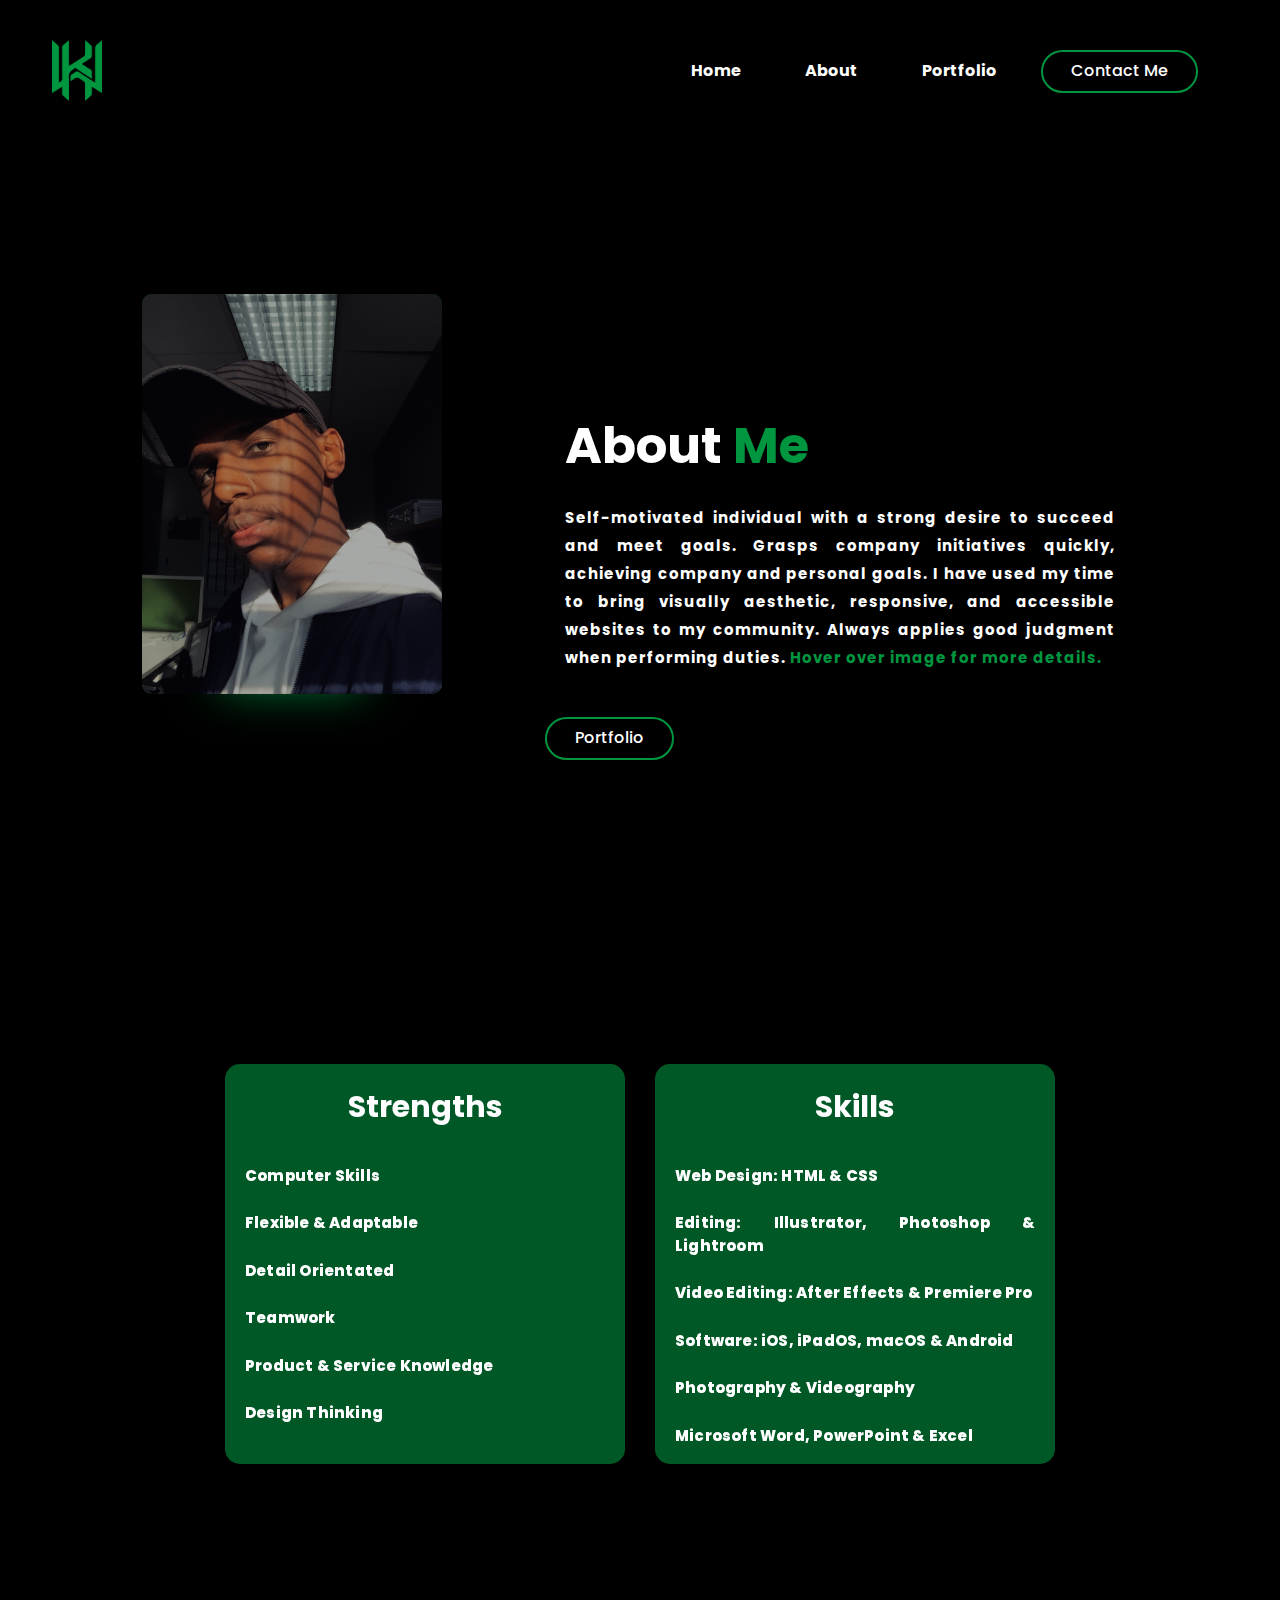
<file: About.html>
<!DOCTYPE html>
<html lang="en">
<head>
    <meta charset="UTF-8">
    <meta http-equiv="X-UA-Compatible" content="IE=edge">
    <meta name="viewport" content="width=device-width, initial-scale=1.0">
    <title>About</title>

    <link rel="icon" type="image/png" href="Source Images/Logo.png">
    <link rel="stylesheet" type="text/css" href="style.css">
    <link rel="stylesheet" type="text/css" href="Icons/all.css">

    <link rel="preconnect" href="https://fonts.googleapis.com">
    <link rel="preconnect" href="https://fonts.gstatic.com" crossorigin>
    <link href="https://fonts.googleapis.com/css2?family=Poppins:wght@100;200;300;400;500;600;700&display=swap" rel="stylesheet">


</head>
<body>
    
    <section class="hero">
        <div class="main-width">
            <header>
                <div class="logo">
                    <a href="index.html"><img src="Source Images/Logo.png" alt="navlogo">
                </div>    

        <nav> 
            <input type="checkbox" id="check">
            <label for="check">
                <i class="fas fa-bars" id="btn"></i>
                <i class="fas fa-times" id="cancel"></i>
            </label>
            
            <ul class="nav-list">
                <li><a href="index.html">Home</a></li>
                <li><a href="About.html">About</a></li>
                <li><a href="Portfolio.html">Portfolio</a></li>
                <li class="button"><a href="Contact.html">Contact Me</a></li>
            </ul>
        </nav>
            </header>


            <section>
            <div class="about-me">

                <div class="card">
                    <img class="profile-pic" src="Source Images/Kevin_Portrait.JPG">
                    <div class="info-container">
                        <span class="name">Kevin Wango</span>
                        <span class="subtitle">born April 17, 2001.</span>
                        <span class="description"><p style="text-align:justify;">Age: 21</p></span>
                        <span class="description"><p style="text-align:justify;">Location: Johannesburg, South Africa</p></span>
                        <span class="description"><p style="text-align:justify;">Occupation: Student/Part-time employee</p></span>
                        <span class="description"><p style="text-align:justify;">Phone: 082 420 6969</p></span>
                        <span class="description"><p style="text-align:justify;">Email: KevinWango@gmail.com</p></span>
                    </div>
                </div>   
            </div>

            <div class="main">
                <div class="about-text">
                    <h1>About <span>Me</span></h1>
                    <p style="text-align: justify;">Self-motivated individual with a strong desire to succeed and meet goals.
                                                    Grasps company initiatives quickly, achieving company and personal goals.
                                                    I have used my time to bring visually aesthetic, responsive, and accessible
                                                    websites to my community. Always applies good judgment when performing
                                                    duties. <span>Hover over image for more details.</span></p>
                    <li class="button"><a href="Portfolio.html">Portfolio</a></li>
                </div>
            </div>   
        </section>

        <section>
            <div class="cards">
                <div class="wrapper">
                    <div class="box">
                        <h2>Strengths</h2>
                        <span class="description"><p style="text-align:justify;">Computer Skills</p></span>
                        <span class="description"><p style="text-align:justify;">Flexible & Adaptable</p></span>
                        <span class="description"><p style="text-align:justify;">Detail Orientated</p></span>
                        <span class="description"><p style="text-align:justify;">Teamwork</p></span>
                        <span class="description"><p style="text-align:justify;">Product & Service Knowledge</p></span>
                        <span class="description"><p style="text-align:justify;">Design Thinking</p></span>
                    </div>
                    <div class="box">
                        <h2>Skills</h2>
                        <span class="description"><p style="text-align:justify;">Web Design: HTML & CSS</p></span>
                        <span class="description"><p style="text-align:justify;">Editing: Illustrator, Photoshop & Lightroom</p></span>
                        <span class="description"><p style="text-align:justify;">Video Editing: After Effects & Premiere Pro</p></span>
                        <span class="description"><p style="text-align:justify;">Software: iOS, iPadOS, macOS & Android</p></span>
                        <span class="description"><p style="text-align:justify;">Photography & Videography</p></span>
                        <span class="description"><p style="text-align:justify;">Microsoft Word, PowerPoint & Excel</p></span>
                    </div>
                </div>
            </div>
        </section>

</body>
</html>
</file>
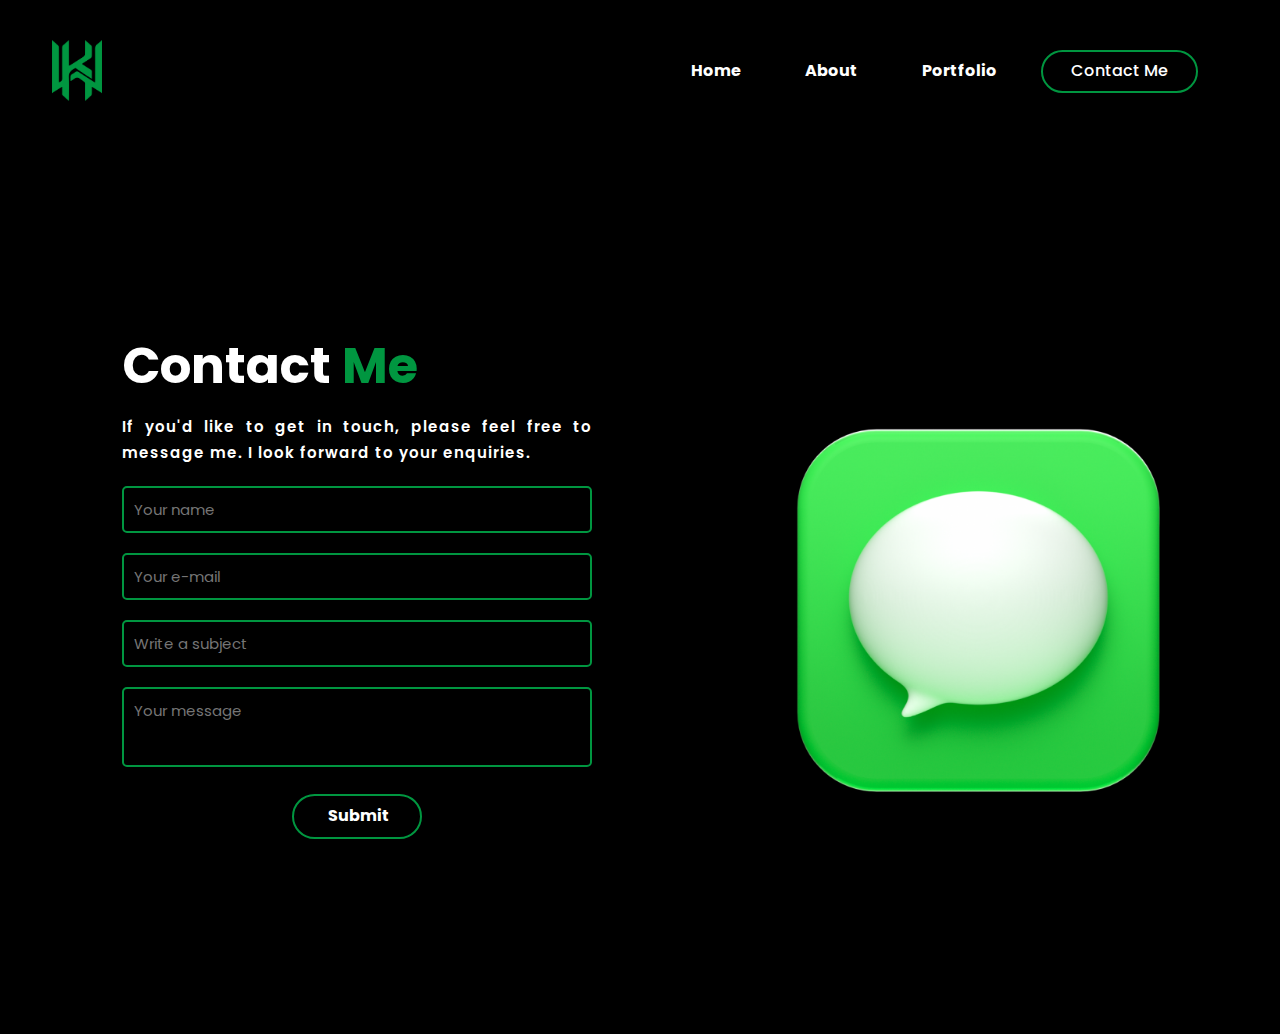
<file: Contact.html>
<!DOCTYPE html>
<html lang="en">
<head>
    <meta charset="UTF-8">
    <meta http-equiv="X-UA-Compatible" content="IE=edge">
    <meta name="viewport" content="width=device-width, initial-scale=1.0">
    <title>Contact</title>

    <link rel="icon" type="image/png" href="Source Images/Logo.png">
    <link rel="stylesheet" type="text/css" href="style.css">
    <link rel="stylesheet" type="text/css" href="Icons/all.css">

    <link rel="preconnect" href="https://fonts.googleapis.com">
    <link rel="preconnect" href="https://fonts.gstatic.com" crossorigin>
    <link href="https://fonts.googleapis.com/css2?family=Poppins:wght@100;200;300;400;500;600;700&display=swap" rel="stylesheet">


</head>
<body>

    <section class="hero">
        <div class="main-width">
            <header>
                <div class="logo">
                    <a href="index.html"><img src="Source Images/Logo.png" alt="navlogo">
                </div>    

        <nav>
            <input type="checkbox" id="check">
            <label for="check">
                <i class="fas fa-bars" id="btn"></i>
                <i class="fas fa-times" id="cancel"></i>
            </label>
            
            <ul class="nav-list">
                <li><a href="index.html">Home</a></li>
                <li><a href="About.html">About</a></li>
                <li><a href="Portfolio.html">Portfolio</a></li>
                <li class="button"><a href="Contact.html">Contact Me</a></li>
            </ul>
        </nav>
            </header>


            <section class="contact">
                <div class="contact-form">
                    <h1>Contact <span>Me</span></h1>
                    <p style="text-align: justify;">If you'd like to get in touch, please feel free to message me. 
                    I look forward to your enquiries.</p>
                    <form action="">
                        <input type="" placeholder="Your name">
                        <input type="email" name="email" id="" placeholder="Your e-mail">
                        <input type="" placeholder="Write a subject">
                        <textarea name="" id="" cols="30" rows="10" placeholder="Your message"></textarea>
                        
                        <a href="index.html" class="bttns">Submit</a>
                        </a>
                    </form>
                </div>
    
                <div class="contact-img">
                    <img src="Source Images/Messages icon.png">
                </div>
            </section>
</body>
</html>
</file>
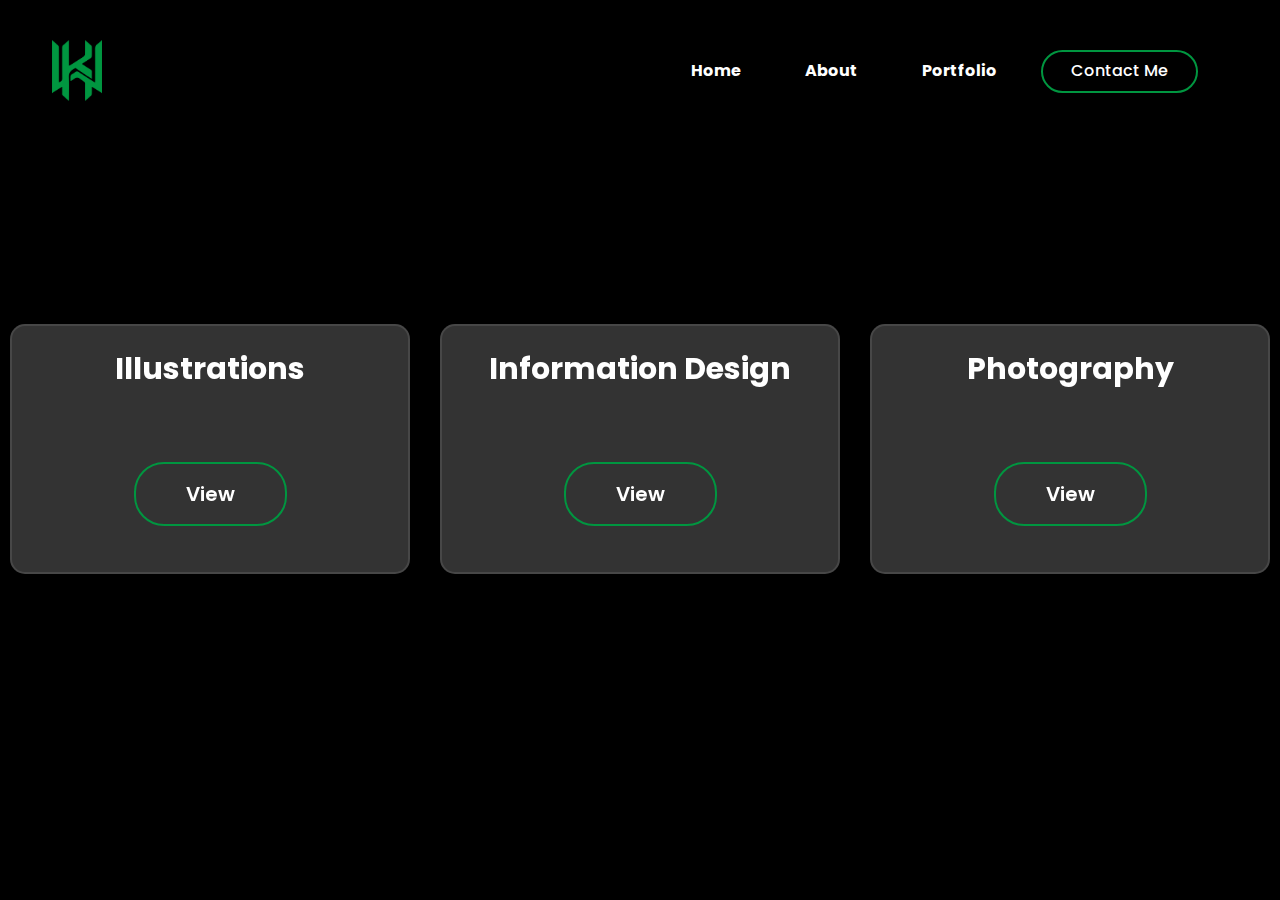
<file: Portfolio.html>
<!DOCTYPE html>
<html lang="en">
<head>
    <meta charset="UTF-8">
    <meta http-equiv="X-UA-Compatible" content="IE=edge">
    <meta name="viewport" content="width=device-width, initial-scale=1.0">
    <title>Portfolio</title>

    <link rel="icon" type="image/png" href="Source Images/Logo.png">
    <link rel="stylesheet" type="text/css" href="style.css">
    <link rel="stylesheet" type="text/css" href="Icons/all.css">

    <link rel="preconnect" href="https://fonts.googleapis.com">
    <link rel="preconnect" href="https://fonts.gstatic.com" crossorigin>
    <link href="https://fonts.googleapis.com/css2?family=Poppins:wght@100;200;300;400;500;600;700&display=swap" rel="stylesheet">


</head>
<body>
    
    <section class="hero">
        <div class="main-width">
            <header>
                <div class="logo">
                    <a href="index.html"><img src="Source Images/Logo.png" alt="navlogo">
                </div>    

        <nav>
            <input type="checkbox" id="check">
            <label for="check">
                <i class="fas fa-bars" id="btn"></i>
                <i class="fas fa-times" id="cancel"></i>
            </label>
               
            <ul class="nav-list">
                <li><a href="index.html">Home</a></li>
                <li><a href="About.html">About</a></li>
                <li><a href="Portfolio.html">Portfolio</a></li>
                <li class="button"><a href="Contact.html">Contact Me</a></li>
            </ul>
        </nav>
            </header>

            <div class="cardsss">
                <div class="wrap">
                    <div class="box-box">
                        <h2>Illustrations</h2>
                        <a href="Illustrations.html">View</a></li>
                    </div>
                    <div class="box-box">
                        <h2>Information Design</h2>
                        <a href="Information Design.html">View</a></li>
                    </div>
                    <div class="box-box">
                        <h2>Photography</h2>
                        <a href="Photography.html">View</a></li>
                    </div>
                </div>
            </div>
        </div>
    </section>
   
</body>
</html>
</file>
<file: style.css>
*{
    padding: 0;
    margin: 0;
    box-sizing: border-box;
    font-family: 'Poppins', sans-serif;
}

body{
    overflow-x: hidden;
}

.main-width{
    width: 1280px;
    max-width: 95%;
    margin: 0 auto;
    padding: 0px 20px;
}

/* NAVIGATION */

.hero{
    height: 100%;
    width: 100%;
    min-height: 100vh;
    background-color: black;
}

header{
    padding: 40px 0 30px;
    display: flex;
    flex-wrap: nowrap;
    align-items: center;
    justify-content: space-between;
}

.logo img{
    width: 50px;
    cursor: pointer;
    margin-left: 0%;
    margin-bottom: -8%;
    transition: transform 0.5s;
}

.logo img:hover{
    transform: scale(1.2);
    transition: .5s ease-in-out;
    transform: translateY(-10px), translateX(-10px);
}

nav ul li{
    list-style-type: none;
    display: inline-block;
    padding: 0px 30px;
}

nav ul li a{
    position: relative;
    color: white;
    text-decoration: none;
    font-weight: bold;
}

nav .nav-list li:not(:last-child)::after{
    content: '';
    display: block;
    width: 0%;
    height: 3px;
    background-color: #009640;
    margin: auto;
    transition: .5s;
}

nav .nav-list li:hover::after{
    width: 100%;
}

nav li.button a{
    display: inline-block;
    background: transparent;
    text-decoration: none;
    border: 2px solid #009640;
    padding: 9px 28px;
    border-radius: 30px;
    line-height: 1.3;
    color: white;
    font-weight: 500;
}

nav li.button:hover a{
    background: #009640;
    color:white;
    border: 2px solid transparent;
    transition: .5s; 
}

/* HOMEPAGE */

.container{
padding-top: 50px;
}

.container .hero-text h1{
    color: white;
    font-size: 40px;
    font-weight: 800;
    line-height: 1.2;
    margin: 20px 0 20px;
}

span{
    color:#009640;
}

.container .hero-text h2{
    color: white;
    font-weight: 800;
    font-size: 25px;
}

.container .hero-text p{
    color: white;
    width: 700px;
    max-width: 100%;
    font-size: 15px;
    line-height: 1.2;
    margin-bottom: 20px;
}

/* SOCIALS */

.social a{
    width: 37px;
    height: 37px;
    display: inline-flex;
    align-items: center;
    justify-content: center;
    font-size: 25px;
    color: #009640;
    cursor: pointer;
    margin-right: 20px;
    text-decoration: none;
    transition: transform 0.5s;
}

.social a:hover{
    transform: scale(1.5);
    transition: .5s ease-in-out;
    transform: translateY(-10px), translateX(-10px);
    color:#fff;
}

.container .hero-text .user{
    display: inline-block;
    background: transparent;
    text-decoration: none;
    border: 2px solid #009640;
    margin-top: 20px;
    padding: 9px 28px;
    border-radius: 30px;
    line-height: 1.3;
    color: white;
    font-weight: 500;
}

.container .hero-text .user i{
    margin-right: 10px;
}

.container .hero-text .user:hover{
    background: #009640;
    color:white;
    border: 2px solid transparent;
    transition: .5s;
}

.bottom{
    margin-top: 120px;
    padding-bottom: 10px;
}

.bottom p{
    color: white;
    letter-spacing: 2px;
    font-size: 12px;
}

/* About Me Info */

.about-me{
    width: 100vw;
    height: 70vh;
    display: flex;
    justify-content: space-between;
    align-items: center;
    padding-right: 80px;
}

.card{
    height: 400px;
    width: 300px;
    background: #00964196;
    border-radius: 10px;
    margin-top: 90px;
    margin-left: 90px;
    box-shadow: 0 70px 50px -80px #009640;
    display: flex;
    flex-direction: column;
    justify-content: space-between;
    align-items: center;
    overflow: hidden;
}

.profile-pic{
   width: 100%;
   height: 100%;
   object-fit:cover ;
   transition-property: all;
   transition: 300ms;
}

/* Animation */

.card:hover > .profile-pic{
    margin-top: 20px;
    width: 130px;
    height: 130px;
    border-radius: 50%;
    box-shadow: 5px 5px 20px black;
}

.info-container{
    width: 100%;
    height: 0;
    display: flex;
    flex-direction: column;
    align-items: center;
    transition-property: all;
    transition-duration: 300ms;
    transition-delay: 100ms;
    transition-timing-function: (0.65, 0, 0.35, 1);
}

.card:hover > .info-container{
    flex: 1;
}

/* Details */

.name{
    margin-top: 10px;
    font-family: 'Poppins';
    color: #fff;
    font-size: 30px;
    font-weight: 800;
}

.subtitle{
    color: #fff;
    margin-top: 12px;
    font-family: 'Poppins', sans-serif;
    font-size: 12px;
    font-weight: bold;
    text-align: center;
}

.description{
    margin-top: 10px;
    padding-left: 30px;
    padding-right: 30px;
    font-family: 'Poppins', sans-serif;
    font-size: 10px;
    color: #fff;
    text-align: center;
    font-weight: 800;
    letter-spacing: 0.02em;
}

.about-text{
    width:550px;
    flex-direction: column;
    margin-top: -400px;
    margin-left: 400px;
    grid-template-columns: repeat(2, 1fr);
}

.main{
    width: auto;
    max-width: 95%;
    margin: 0 auto;
    display: flex;
    align-items: center;
    justify-content: space-around;
}

.about-text h1{
    color: #fff;
    font-size: 50px;
    text-transform: capitalize;
    margin-top: 40px;
    margin-bottom: 20px;
}

.about-text p{
    color: #fff;
    font-size: 15px;
    letter-spacing: 1px;
    line-height: 28px;
    margin-bottom: 45px;
    font-weight: bold;
}

li.button a{
    display: inline-block;
    background: transparent;
    text-decoration: none;
    border: 2px solid #009640;
    padding: 9px 28px;
    border-radius: 30px;
    line-height: 1.3;
    color: white;
    font-weight: 500;
    margin-left: -20px;
}

li.button:hover a{
    background: #009640;
    color:white;
    border: 2px solid transparent;
    transition: .5s; 
}

/* Skills & Strengths Cards */

.cards{
    display: -webkit-flex;
    display: -moz-flex;
    display: -ms-flex;
    display: -o-flex;
    display: flex;
    align-items: center;
    justify-content: center;
    min-height: 100vh;
    font-family: 'Poppins';
    margin-top: 50px;
}

.wrapper{
    display: grid;
    grid-template-columns: repeat(2, 2fr);
    grid-gap: 30px;
}

.wrapper .box{
    width: 400px;
    height: 400px;
    border-radius: 15px;
    transition: transform 500ms ease-out;
    overflow: hidden;
    color: #fff;
    padding: 5%;
    text-align: center;
    background: #00964196;
    backdrop-filter: blur(30px);
}

.box h2{
    font-size: 30px;
    margin-bottom: 10px;
    color: #fff;
}

.box p{
    line-height: 1.5;
    color: #fff;
    font-size: 15px;
}

.wrapper .box:before{
    content: '';
    background: rgba(255, 255, 255, 0.3);
    width: 60%;
    height: 100%;
    top: 0%;
    left: -125%;
    transform: skew(45deg);
    position: absolute;
    animation-direction: left;
    transition-duration: 500ms;
}

.wrapper .box:hover{
    transform: translateY(-5%);
}

.wrapper .box:hover:before{
    left: 150%;
}

/* CONTACT PAGE */

.contact{
    margin-left: 70px;
    height: 100%;
    width: 100%;
    min-height: 100vh;
    display: grid;
    grid-template-columns: repeat(2, 2fr);
    align-items: center;
    grid-gap: 20%;
}

.contact-img img{
    max-width: 100%;
    width: 400px;
    height: auto;
    margin-left: -50px;
    margin-top: 60px;
}

.contact-form h1{
    font-size: 50px;
    font-family: 'Poppins';
    color: #fff;
    margin-bottom: 10px;
}

.contact-form p{
    color: #fff;
    letter-spacing: 1px;
    line-height: 26px;
    font-size: 15px;
    margin-bottom: 20px;
    font-weight: 600;
}

.contact-form form{
    position: relative;
}

.contact-form form input,
form textarea{
    width: 100%;
    padding: 10px;
    border: 2px solid #009640;
    border-radius: 5px;
    outline: none;
    background: transparent;
    color: #009640;
    font-size: 15px;
    margin-bottom: 20px;
}

.contact-form textarea{
    resize: none;
    height: 80px;
}

.contact-form form .bttns{
    display: inline-block;
    background: transparent;
    text-decoration: none;
    border: 2px solid #009640;
    padding: 10px 34px;
    border-radius: 30px;
    line-height: 1.3;
    color:#fff;
    font-weight: 700;
    cursor: pointer;
    transition: transform 0.5s;
    width: 130px;
    margin-left: 170px;
}

.contact-form form .bttns:hover{
    background:#009640;
    color:#fff;
    border: 2px solid transparent;
}

/* PORTFOLIO PAGE */

.cardsss{
    display: -webkit-flex;
    display: -moz-flex;
    display: -ms-flex;
    display: -o-flex;
    display: flex;
    align-items: center;
    justify-content: center;
    min-height: 70vh;
    font-family: 'Poppins';
}

.wrap{
    display: grid;
    grid-template-columns: repeat(3, 1fr);
    grid-gap: 30px;
}

.wrap .box-box{
    width: 400px;
    height: 250px;
    border-radius: 15px;
    transition: transform 500ms ease-out;
    overflow: hidden;
    color: #fff;
    padding: 5%;
    text-align: center;
    background: rgba(255, 255, 255, 0.2);
    backdrop-filter: blur(30px);
    border: 2px solid rgba(255, 255, 255, 0.1);

}

.box-box h2{
    font-size: 30px;
    margin-bottom: 10px;
    color: #fff;
}

.box-box a{
    border: 2px solid #009640;
    color: #fff;
    background: transparent;
    padding: 15px 50px;
    display: inline-block;
    margin-top: 60px;
    text-decoration: none;
    font-size: 20px;
    font-weight: 600;
    border-radius:  30px;
}

.box-box:hover a{
    background: #009640;
    color:white;
    border: 2px solid transparent;
    transition: .5s; 
}

.wrap .box-box:before{
    content: '';
    background: rgba(255, 255, 255, 0.3);
    width: 60%;
    height: 100%;
    top: 0%;
    left: -125%;
    transform: skew(45deg);
    position: absolute;
    animation-direction: left;
    transition-duration: 500ms;
}

.wrap .box-box:hover{
    transform: translateY(-5%);
}

.wrap .box-box:hover:before{
    left: 150%;
}

/* ILLUSTRATION-PORTFOLIO */

.Illust-heading{
    margin-top: 20px;
    font-size: 40px;
    color: #009640;
    display: flex;
    justify-content: center;
    align-items: center;
}


.illust {
    margin-top: 40px;
    --gap: 20px;
    --num-cols: 4;
    --row-height: 300px;
  
    box-sizing: border-box;
    padding: var(--gap);
  
    display: grid;
    grid-template-columns: repeat(var(--num-cols), 1fr);
    grid-auto-rows: var(--row-height);
    gap: var(--gap);
}
  
  .illust > img {
    width: 100%;
    height: 100%;
    object-fit: cover;
}
  
  .image-grid-col-2 {
    grid-column: span 2;
}
  
  .image-grid-row-2 {
    grid-row: span 2;
}

  @media screen and (max-width: 1024px) {
    .illust{
      --num-cols: 2;
      --row-height: 200px;
    }
}  

/* ID-PORTFOLIO */  

.ID-heading{
    margin-top: 20px;
    font-size: 40px;
    color: #009640;
    display: flex;
    justify-content: center;
    align-items: center;
}


.id{
    margin-top: 40px;
    --gap: 20px;
    --num-cols: 4;
    --row-height: 500px;
  
    box-sizing: border-box;
    padding: var(--gap);
  
    display: grid;
    grid-template-columns: repeat(var(--num-cols), 1fr);
    grid-auto-rows: var(--row-height);
    gap: var(--gap);
}
  
  .id > img {
    width: 100%;
    height: 100%;
    object-fit: contain;
}
  
  .image-grid-col-2 {
    grid-column: span 2;
}
  
  .image-grid-row-2 {
    grid-row: span 2;
}

@media screen and (max-width: 1024px) {
    .id{
      --num-cols: 1;
      --row-height: 500px;
    }
}

/* PHOTO-PORTFOLIO */  

.photo-heading{
    margin-top: 20px;
    font-size: 40px;
    color: #009640;
    display: flex;
    justify-content: center;
    align-items: center;
}

.photo{
    margin-top: 20px;
    font-size: 40px;
    color: #009640;
    display: flex;
    justify-content: center;
    align-items: center;
}


.photo{
    margin-top: 40px;
    --gap: 20px;
    --num-cols: 4;
    --row-height: 300px;
  
    box-sizing: border-box;
    padding: var(--gap);
  
    display: grid;
    grid-template-columns: repeat(var(--num-cols), 1fr);
    grid-auto-rows: var(--row-height);
    gap: var(--gap);
}
  
  .photo> img {
    width: 100%;
    height: 100%;
    object-fit: cover;
}
  
  .image-grid-col-2 {
    grid-column: span 2;
}
  
  .image-grid-row-2 {
    grid-row: span 2;
}
 
@media screen and (max-width: 1024px) {
    .photo{
      --num-cols: 2;
      --row-height: 200px;
    }
}

/* RESPONSIVE NAV */

label #btn,
label #cancel{
    color:#009640;
    font-size: 30px;
    float: right;
    line-height: 80px;
    margin-right: 40px;
    cursor: pointer;
    display: none;
}

#check{
    display: none;
}

@media (max-width: 860px) {
    label #btn{
        display: block;
    }
    ul{
        position: fixed;
        width: 100%;
        height: 100vh;
        background: #009640;
        top: 120px;
        right: -100%;
        text-align: center;  
        transition: all .5s;
    }
    nav ul li{
        display: block;
        margin: 50px 0;
        line-height: 30px;   
    }
    nav ul li a{
        font-size: 20px;
    }
    #check:checked ~ ul{
        right: 0;
    }
    #check:checked ~ label #btn{
        display: none;
    }
    #check:checked ~ label #cancel{
        display: block;
    }
    /* ABOUT */
    .card{
        margin-left: 50px;
    }
    .about-text{
        margin-top: 100px;
        margin-left: 10px;
    }
    .about-text h1{
        text-align: center;
    }
    .wrapper{
        flex-direction: column;
        grid-template-columns: repeat(1, 1fr);
        margin-top: 50px;
        grid-gap: 50px;
        padding-bottom: 50px;
    }
    li.button a{
        margin-left: 100px;
    }
    .wrap{
        flex-direction: column;
        grid-template-columns: repeat(1, 1fr);
        margin-top: 100px;
        grid-gap: 50px;
        padding-bottom: 50px;
    }
    /* CONTACT ME */
    .contact{
        margin-left: 0px;
        margin-top: 50px;
        display: grid;
        grid-template-columns: repeat(1, 1fr);
        align-items: center;
        grid-gap: 20%;
    }
    .contact-img img{
        display: none;
    }
    .contact-form form .bttns{
        margin-left: 150px;
    }
}
</file>
